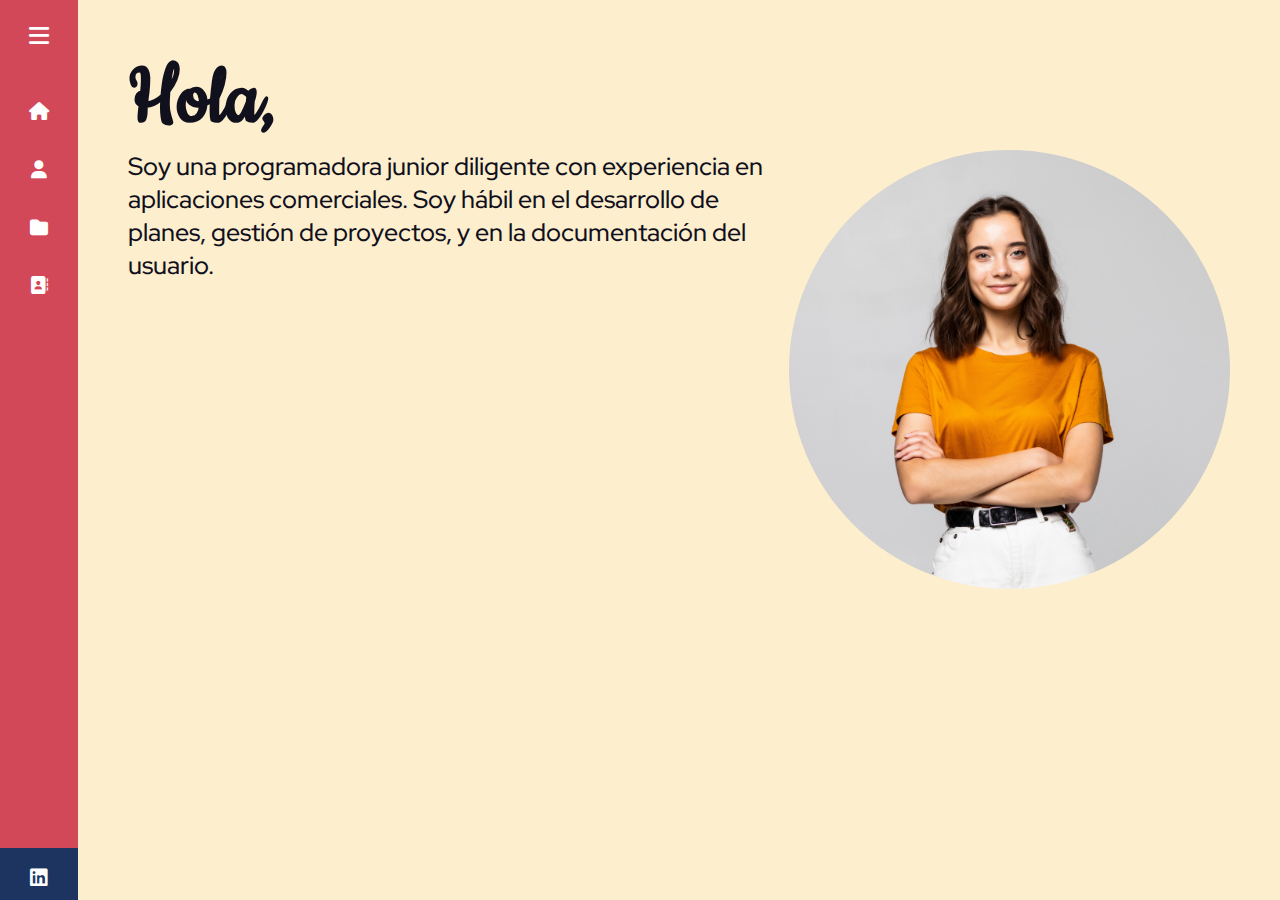
<file: ProyectoFinal/html/index.html>
<!DOCTYPE html>
<html lang = "es">
<head>
    <meta charset = "UTF-8">
    <meta http-equiv="X-UA-Compatible" content = "IE=edge">
    <meta name="viewport" content="width=device-width, initial-scale=1.0">
    <link rel = "stylesheet" href = "../css/style.css">
    <!--Iconos - Font Awesome-->
    <link href="../css/fontawesome.css" rel="stylesheet">   
    <link href="../css/solid.css" rel="stylesheet">
    <link href="../css/brands.css" rel="stylesheet">
    <!--fuentes-->
    <link rel="preconnect" href="https://fonts.googleapis.com">
    <link rel="preconnect" href="https://fonts.gstatic.com" crossorigin>
    <link href="https://fonts.googleapis.com/css2?family=Cookie&family=Red+Hat+Display&display=swap" rel="stylesheet">
    <title>Proyecto Final - Argentina Programa</title>
</head>
<body>
    <header class = "sidebar">
        <div class = "logo-details">
            <div class = "logo_name">Menú</div>
            <i class="fa-sharp fa-solid fa-bars" id = "btn"></i>
        </div>
        <nav>
            <ul>
                <li>
                    <a href = "index.html" title = "Home">
                        <i class="fa-sharp fa-solid fa-house"></i>
                        <span class = "links_name">Home</span>
                    </a>
                    <span class = "tooltip">Home</span>
                </li>
                <li>
                    <a href = "perfil.html" title = "Perfil">
                        <i class="fa-sharp fa-solid fa-user"></i>
                        <span class = "links_name">Perfil</span>
                    </a>
                    <span class = "tooltip">Perfil</span>
                </li>
                <li>
                    <a href = "proyectos.html" title = "Proyecto">
                        <i class="fa-sharp fa-solid fa-folder"></i>
                        <span class = "links_name">Proyectos</span>
                    </a>
                    <span class = "tooltip">Proyectos</span>
                </li>
                <li>
                    <a href = "contacto.html" title = "Contacto">
                        <i class="fa-sharp fa-solid fa-address-book"></i>
                        <span class = "links_name">Contacto</span>
                    </a>
                    <span class = "tooltip">Contacto</span>
                </li>
            </ul>
        </nav>

        <div class = "profile">
            <div class = "profile_details">
                <div class = "name_job">
                    <div class = "name">Isabella Muroni</div>
                    <div class = "job">Programadora</div>
                </div>
            </div>
            <a href = "https://www.linkedin.com/in/isabellanievamuroni/" title = "Linkedin">
                <i class="fa-brands fa-linkedin" id="linkedin"></i>
            </a>
        </div>
    </header>

    <main class = "content">
        <section class = "text">
            <h1 class = "saludo" id = "animate-text">Hola, soy Lisa Hudson</h1>

            <div class="container">
                <img class = "img_profile" src = "../img/retrato.jpg" alt = "foto de perfil">
                <div class = "overlay">
                  <div class = "nombre">Lisa Hudson</div>
                </div>
              </div>
            
            <p>
                Soy una programadora junior diligente con experiencia en aplicaciones
                comerciales. Soy hábil en el desarrollo de planes, gestión de proyectos,
                y en la documentación del usuario.
            </p>
        </section>
        
    </main>
    <script src="../js/script.js"></script>
    <script src="../js/titulos.js"></script>
</body>
</html>
</file>
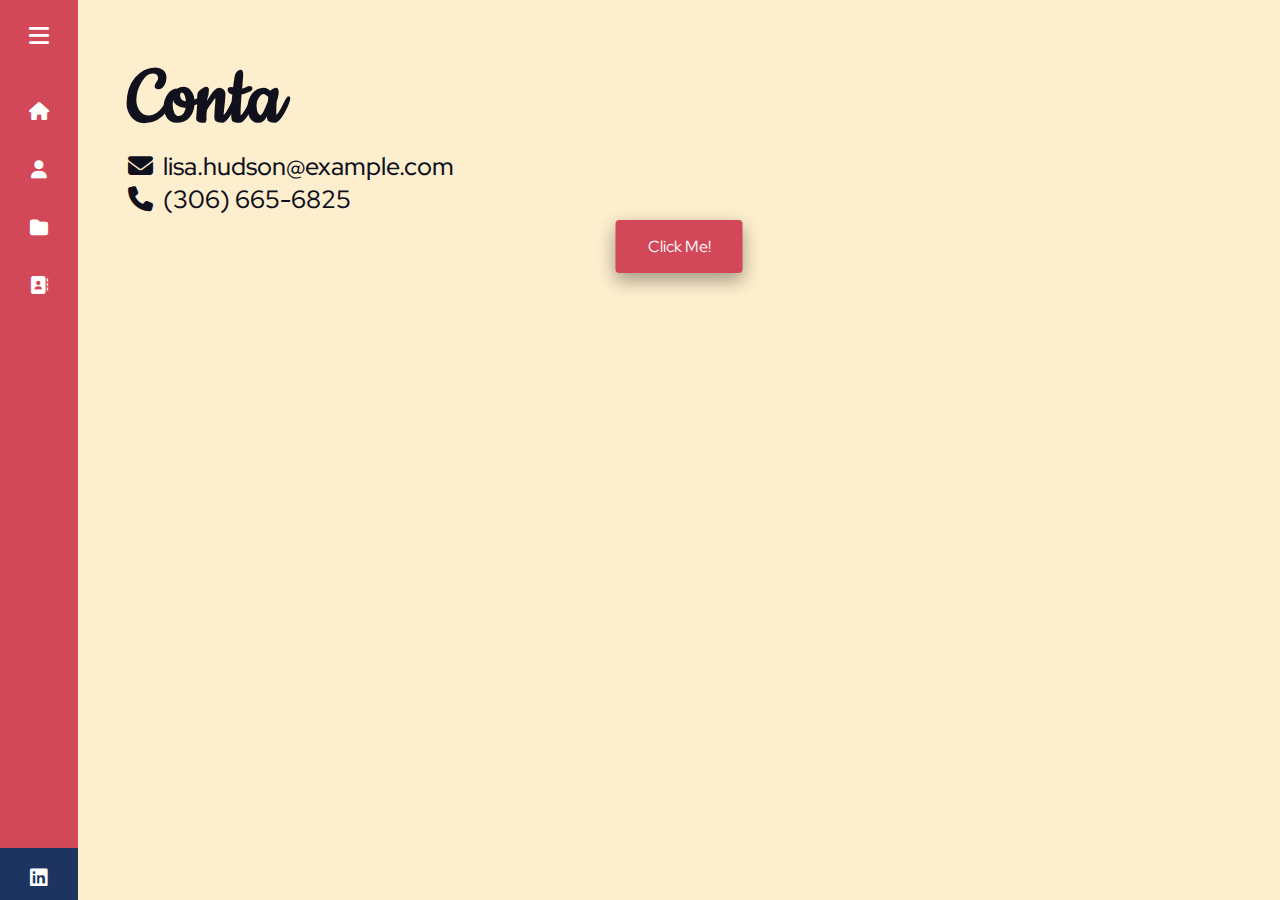
<file: ProyectoFinal/html/contacto.html>
<!DOCTYPE html>
<html lang = "es">
<head>
    <meta charset = "UTF-8">
    <meta http-equiv="X-UA-Compatible" content = "IE=edge">
    <meta name="viewport" content="width=device-width, initial-scale=1.0">
    <link rel = "stylesheet" href = "../css/style.css">
    <!--Iconos - Font Awesome-->
    <link href="../css/fontawesome.css" rel="stylesheet">   
    <link href="../css/solid.css" rel="stylesheet">
    <link href="../css/brands.css" rel="stylesheet">
    <!--fuentes-->
    <link rel="preconnect" href="https://fonts.googleapis.com">
    <link rel="preconnect" href="https://fonts.gstatic.com" crossorigin>
    <link href="https://fonts.googleapis.com/css2?family=Cookie&family=Red+Hat+Display&display=swap" rel="stylesheet">
    <title>Contacto</title>
</head>
<body>
    <header class = "sidebar">
        <div class = "logo-details">
            <div class = "logo_name">Menú</div>
            <i class="fa-sharp fa-solid fa-bars" id = "btn"></i>
        </div>
        <nav>
            <ul>
                <li>
                    <a href = "index.html" title = "Home">
                        <i class="fa-sharp fa-solid fa-house"></i>
                        <span class = "links_name">Home</span>
                    </a>
                    <span class = "tooltip">Home</span>
                </li>
                <li>
                    <a href = "perfil.html" title = "Perfil">
                        <i class="fa-sharp fa-solid fa-user"></i>
                        <span class = "links_name">Perfil</span>
                    </a>
                    <span class = "tooltip">Perfil</span>
                </li>
                <li>
                    <a href = "proyectos.html" title = "Proyectos">
                        <i class="fa-sharp fa-solid fa-folder"></i>
                        <span class = "links_name">Proyectos</span>
                    </a>
                    <span class = "tooltip">Proyectos</span>
                </li>
                <li>
                    <a href = "contacto.html" title = "Contacto">
                        <i class="fa-sharp fa-solid fa-address-book"></i>
                        <span class = "links_name">Contacto</span>
                    </a>
                    <span class = "tooltip">Contacto</span>
                </li>
            </ul>
        </nav>

        <div class = "profile">
            <div class = "profile_details">
                <div class = "name_job">
                    <div class = "name">Isabella Muroni</div>
                    <div class = "job">Programadora</div>
                </div>
            </div>
            <a href = "https://www.linkedin.com/in/isabellanievamuroni/" title = "Linkedin">
                <i class="fa-brands fa-linkedin" id="linkedin"></i>
            </a>
        </div>
    </header>

    <main class = "content">
        <section class = "text">
            <h2 id = "animate-text">Contacto</h2>

            <p>
                <ul class = "listado">
                    <li><i class="fa-solid fa-envelope"></i>lisa.hudson@example.com</li>
                    <li><i class="fa-solid fa-phone"></i>(306) 665-6825</li>
                    
                </ul>
            </p>

            <div class = "btn-click">
                <button class = "btn-saludo" onclick = "saludoFinal()">
                    Click Me!
                </button>
                <p id = "saludoFinal"></p>
            </div>

        </section>
        
    </main>
    <script src="../js/script.js"></script>
    <script src = "../js/titulos.js"></script>
    <script src = "../js/saludo.js"></script>
</body>
</html>
</file>
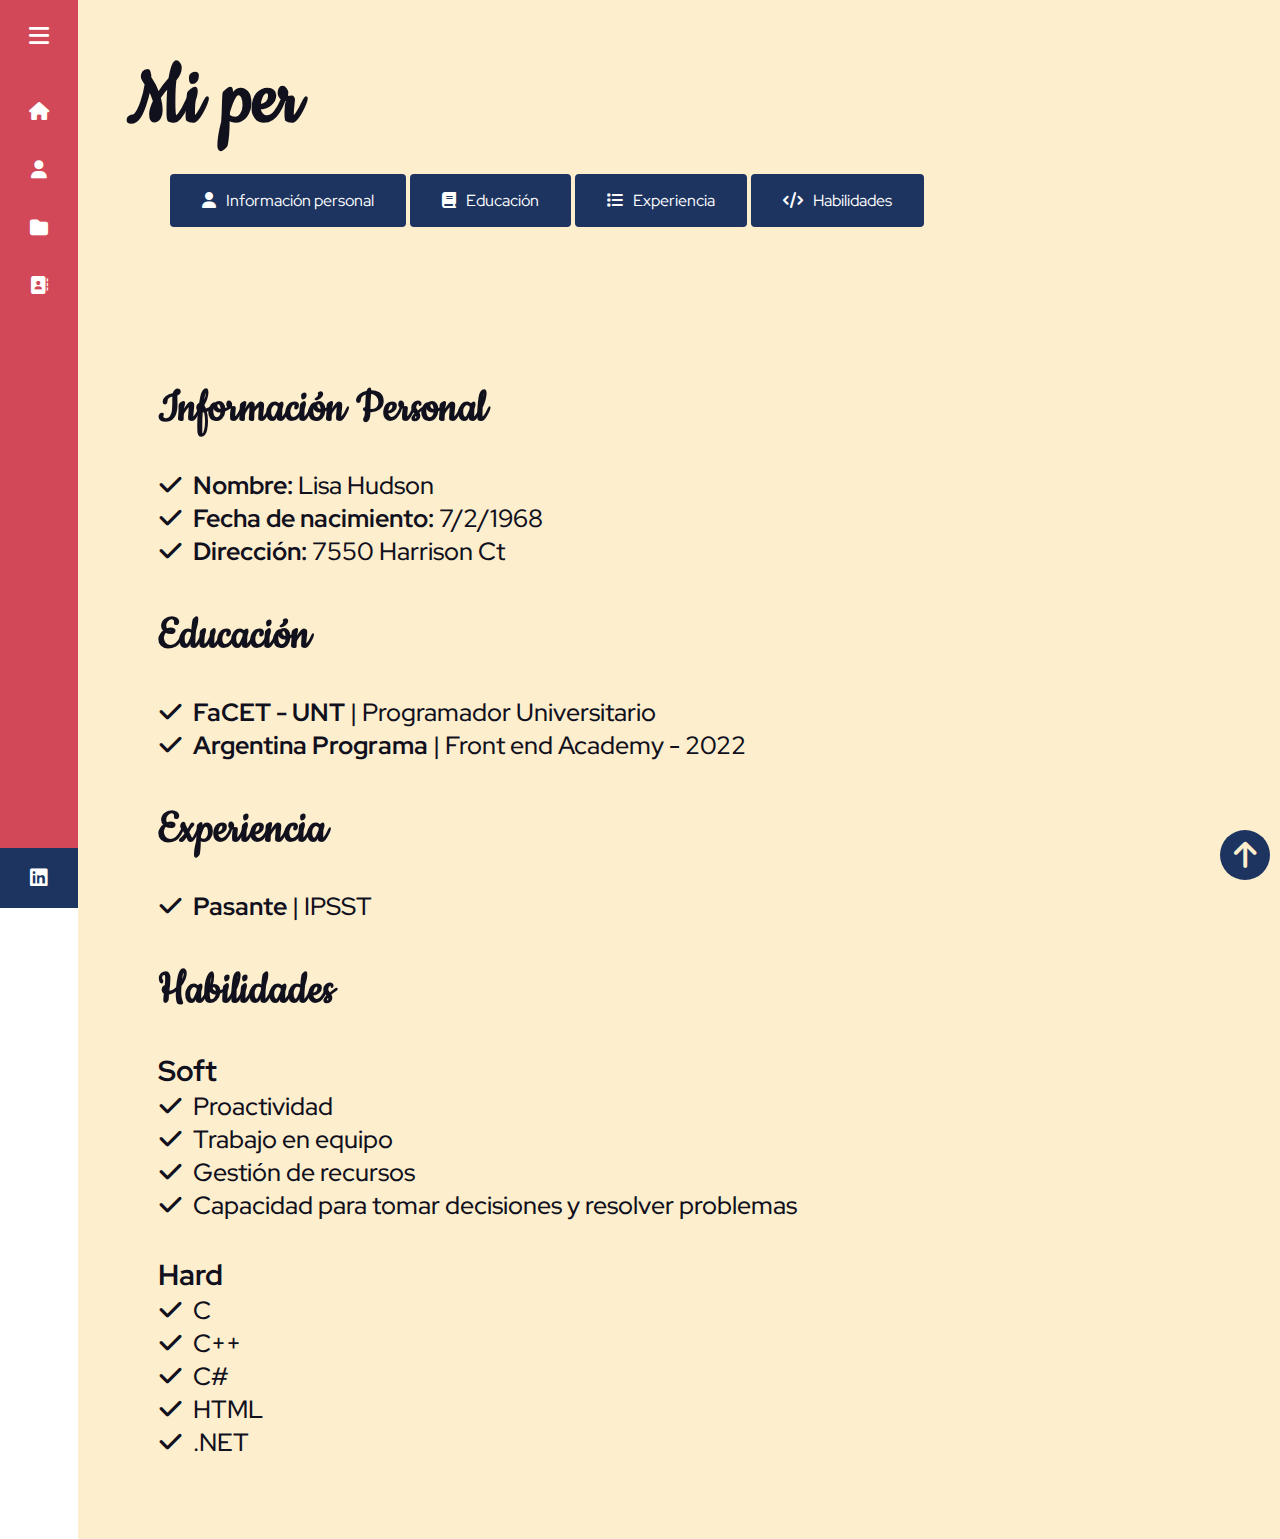
<file: ProyectoFinal/html/perfil.html>
<!DOCTYPE html>
<html lang = "es">
<head>
    <meta charset = "UTF-8">
    <meta http-equiv="X-UA-Compatible" content = "IE=edge">
    <meta name="viewport" content="width=device-width, initial-scale=1.0">
    <meta name = "author" content = "Isabella Muroni">
    <link rel = "stylesheet" href = "../css/style.css">
    <!--Iconos - Font Awesome-->
    <link href="../css/fontawesome.css" rel="stylesheet">   
    <link href="../css/solid.css" rel="stylesheet">
    <link href="../css/brands.css" rel="stylesheet">
    <!--fuentes-->
    <link rel="preconnect" href="https://fonts.googleapis.com">
    <link rel="preconnect" href="https://fonts.gstatic.com" crossorigin>
    <link href="https://fonts.googleapis.com/css2?family=Cookie&family=Red+Hat+Display&display=swap" rel="stylesheet">
    <title>Perfil</title>
</head>
<body>
    <header class = "sidebar">
        <div class = "logo-details">
            <div class = "logo_name">Menú</div>
            <i class="fa-sharp fa-solid fa-bars" id = "btn"></i>
        </div>
        <nav>
            <ul>
                <li>
                    <a href = "index.html" title = "Home">
                        <i class="fa-sharp fa-solid fa-house"></i>
                        <span class = "links_name">Home</span>
                    </a>
                    <span class = "tooltip">Home</span>
                </li>
                <li>
                    <a href = "perfil.html" title = "Perfil">
                        <i class="fa-sharp fa-solid fa-user"></i>
                        <span class = "links_name">Perfil</span>
                    </a>
                    <span class = "tooltip">Perfil</span>
                </li>
                <li>
                    <a href = "proyectos.html" title = "Proyecto">
                        <i class="fa-sharp fa-solid fa-folder"></i>
                        <span class = "links_name">Proyectos</span>
                    </a>
                    <span class = "tooltip">Proyectos</span>
                </li>
                <li>
                    <a href = "contacto.html" title = "Contacto">
                        <i class="fa-sharp fa-solid fa-address-book"></i>
                        <span class = "links_name">Contacto</span>
                    </a>
                    <span class = "tooltip">Contacto</span>
                </li>
            </ul>
        </nav>

        <div class = "profile">
            <div class = "profile_details">
                <div class = "name_job">
                    <div class = "name">Isabella Muroni</div>
                    <div class = "job">Programadora</div>
                </div>
            </div>
            <a href = "https://www.linkedin.com/in/isabellanievamuroni/" title = "Linkedin">
                <i class="fa-brands fa-linkedin" id="linkedin"></i>
            </a>
        </div>
    </header>

    <main class = "content">
        <section class = "text">
            <h2 id = "animate-text">Mi perfil</h2>

            <div class = "btn_group">
                <button class = "boton">
                    <a href="#Información" title = "Información personal">
                        <i class="fa-regular fa-user"></i>Información personal
                    </a>
                </button>
                <button class = "boton">
                    <a href="#Educación" title = "Educación">
                        <i class="fa-solid fa-book"></i>Educación
                    </a>
                </button>
                <button class = "boton">
                    <a href="#Experiencia" title = "Experiencia">
                        <i class="fa-solid fa-list"></i>Experiencia
                    </a>
                </button>
                <button class = "boton">
                    <a href="#Habilidades" title = "Habilidades">
                        <i class="fa-solid fa-code"></i>Habilidades
                    </a>
                </button>
            </div>
            
        </section>

        <section class = "text" >

            <article id = "Información">

                <h2 class = "subtitulo">Información Personal</h2>
                <br>
                <p>
                    <ul class = "listado">
                        <li><i class="fa-solid fa-check"></i><b>Nombre:</b> Lisa Hudson</li>
                        <li><i class="fa-solid fa-check"></i><b>Fecha de nacimiento:</b> 7/2/1968</li>
                        <li><i class="fa-solid fa-check"></i><b>Dirección:</b> 7550 Harrison Ct</li>
                    </ul>
                </p>
            </article>

            <article id = "Educación">
                <h2 class = "subtitulo">Educación</h2>
                <br>
                <ul class = "listado">
                    <li><i class="fa-solid fa-check"></i><b>FaCET - UNT</b> | Programador Universitario</li>
                    <li><i class="fa-solid fa-check"></i><b>Argentina Programa</b> | Front end Academy - 2022</li>
                </ul>
              
                </p>
            </article>

            <article id = "Experiencia">
                <h2 class = "subtitulo">Experiencia</h2>
                <br>
                
                <ul class = "listado">
                    <li><i class="fa-solid fa-check"></i><b>Pasante</b> | IPSST</li>
                </ul>
              
            </article>

            <article id = "Habilidades">
                <h2 class = "subtitulo">Habilidades</h2>
                <br>
                <h3>Soft</h3>
                <ul class = "listado">
                    <li><i class="fa-solid fa-check"></i>Proactividad</li>
                    <li><i class="fa-solid fa-check"></i>Trabajo en equipo</li>
                    <li><i class="fa-solid fa-check"></i>Gestión de recursos</li>
                    <li><i class="fa-solid fa-check"></i>Capacidad para tomar decisiones y resolver problemas</li>
                </ul>

                <br>
                <h3>Hard</h3>
                <ul class = "listado">
                    <li><i class="fa-solid fa-check"></i>C</li>
                    <li><i class="fa-solid fa-check"></i>C++</li>
                    <li><i class="fa-solid fa-check"></i>C#</li>
                    <li><i class="fa-solid fa-check"></i>HTML</li>
                    <li><i class="fa-solid fa-check"></i>.NET</li>
                </ul>
            </article>       
            <!-- Boton hacia arriba -->
            <div id = "ir-arriba">
                <i class="fa-solid fa-arrow-up"></i>
            </div>     
        </section>
    </main>
    
    <script src="../js/script.js"></script>
    <script src="../js/irArriba.js"></script>
    <script src = "../js/titulos.js"></script>
</body>
</html>
</file>
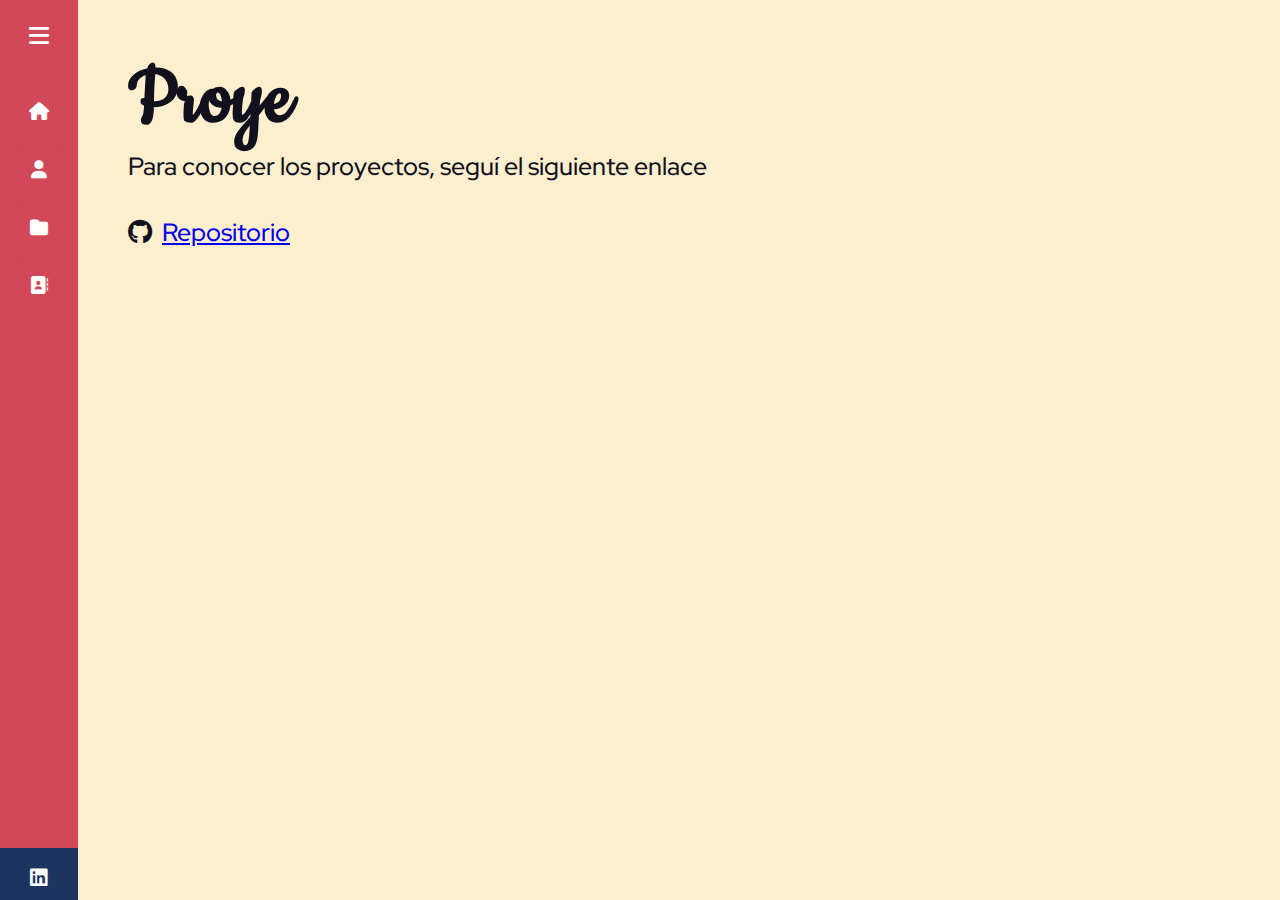
<file: ProyectoFinal/html/proyectos.html>
<!DOCTYPE html>
<html lang = "es">
<head>
    <meta charset = "UTF-8">
    <meta http-equiv="X-UA-Compatible" content = "IE=edge">
    <meta name="viewport" content="width=device-width, initial-scale=1.0">
    <link rel = "stylesheet" href = "../css/style.css">
    <!--Iconos - Font Awesome-->
    <link href="../css/fontawesome.css" rel="stylesheet">   
    <link href="../css/solid.css" rel="stylesheet">
    <link href="../css/brands.css" rel="stylesheet">
    <!--fuentes-->
    <link rel="preconnect" href="https://fonts.googleapis.com">
    <link rel="preconnect" href="https://fonts.gstatic.com" crossorigin>
    <link href="https://fonts.googleapis.com/css2?family=Cookie&family=Red+Hat+Display&display=swap" rel="stylesheet">
    <title>Proyectos</title>
</head>
<body>
    <header class = "sidebar">
        <div class = "logo-details">
            <div class = "logo_name">Menú</div>
            <i class="fa-sharp fa-solid fa-bars" id = "btn"></i>
        </div>
        <nav>
            <ul>
                <li>
                    <a href = "index.html" title = "Home">
                        <i class="fa-sharp fa-solid fa-house"></i>
                        <span class = "links_name">Home</span>
                    </a>
                    <span class = "tooltip">Home</span>
                </li>
                <li>
                    <a href = "perfil.html" title = "Perfil">
                        <i class="fa-sharp fa-solid fa-user"></i>
                        <span class = "links_name">Perfil</span>
                    </a>
                    <span class = "tooltip">Perfil</span>
                </li>
                <li>
                    <a href = "proyectos.html" title = "Proyecto">
                        <i class="fa-sharp fa-solid fa-folder"></i>
                        <span class = "links_name">Proyectos</span>
                    </a>
                    <span class = "tooltip">Proyectos</span>
                </li>
                <li>
                    <a href = "contacto.html" title = "Contacto">
                        <i class="fa-sharp fa-solid fa-address-book"></i>
                        <span class = "links_name">Contacto</span>
                    </a>
                    <span class = "tooltip">Contacto</span>
                </li>
            </ul>
        </nav>

        <div class = "profile">
            <div class = "profile_details">
                <div class = "name_job">
                    <div class = "name">Isabella Muroni</div>
                    <div class = "job">Programadora</div>
                </div>
            </div>
            <a href = "https://www.linkedin.com/in/isabellanievamuroni/" title = "Linkedin">
                <i class="fa-brands fa-linkedin" id="linkedin"></i>
            </a>
        </div>
    </header>

    <main class = "content">
        <section class = "text">
            <h2 class = "saludo" id = "animate-text">Proyectos</h2>

            <p>
                Para conocer los proyectos, seguí el siguiente enlace
            </p>
            <br>
            <ul class = "listado">
                <li>
                    <i class="fa-brands fa-github"></i><a href = "https://github.com/IsabellaMuroni" title = "Repositorio">Repositorio</a>
                </li>
            </ul>

        </section>
        
    </main>
    <script src="../js/script.js"></script>
    <script src = "../js/titulos.js"></script>
</body>
</html>
</file>
<file: ProyectoFinal/css/style.css>
*{
    margin: 0;
    padding: 0;
    box-sizing: border-box;
    font-family: 'Red Hat Display', sans-serif;
}

.sidebar{
    position: fixed;
    top: 0;
    left: 0;
    height: 100%;
    width: 78px;
    background-color: #d24858;
    padding: 6px 14px;
    z-index: 99;
    font-family: 'Red Hat Display', sans-serif;
    transition: all 0.5s ease;
}

.sidebar.open{
    width: 250px;
}
.sidebar .logo-details{
    height: 60px;
    display: flex;
    align-items: center;
    position: relative;
}

.sidebar .logo-details .icon{
    opacity: 0;
    transition: all 0.5s ease;
}

.sidebar .logo-details .logo_name{
    color: #fff;
    font-size: 20px;
    font-weight: 600;
    opacity: 0;
    transition: all 0.5s ease;
}

.sidebar.open .logo-details .icon,
.sidebar.open .logo-details .logo_name{
  opacity: 1;
}

.sidebar .logo-details #btn{
    position: absolute;
    top: 50%;
    right: 0;
    transform: translateY(-50%);
    font-size: 22px;
    transition: all 0.4s ease;
    font-size: 23px;
    text-align: center;
    cursor: pointer;
    transition: all 0.5s ease;
}

.sidebar.open .logo-details #btn{
    text-align: right;
}
.sidebar i{
    color: #fff;
    height: 60px;
    min-width: 50px;
    font-size: 20px;
    text-align: center;
    line-height: 60px;
}

.sidebar nav ul{
    margin-top: 20px;
    height: 100%;
}

.sidebar nav li{
    position: relative;
    margin: 8px 0;
    list-style: none;
}
.sidebar nav li .tooltip{
    position: absolute;
    top: -20px;
    left: calc(100% + 15px);
    z-index: 3;
    background-color: #d24858;
    color: #ffffff;
    box-shadow: 0 5px 10px rgba(0, 0, 0, 0.3);
    padding: 6px 12px;
    border-radius: 4px;
    font-size: 15px;
    font-weight: 400;
    opacity: 0;
    white-space: nowrap;
    pointer-events: none;
    transition: 0s;
}

.sidebar li:hover .tooltip{
    opacity: 1;
    pointer-events: auto;
    transition: all 0.4s ease;
    top: 50%;
    transform: translateY(-50%);
  }
.sidebar.open li .tooltip{
    display: none;
}

 .sidebar li a{
    display: flex;
    height: 100%;
    width: 100%;
    border-radius: 12px;
    align-items: center;
    text-decoration: none;
    transition: all 0.4s ease;
    background: #d24858;
  }
  .sidebar li a:hover{
    background: #fdeecd;
    color: #d24858;
  }
  .sidebar li a .links_name{
    color: #ffffff;
    font-size: 15px;
    font-weight: 400;
    white-space: nowrap;
    opacity: 0;
    pointer-events: none;
    transition: 0.4s;
  }
  .sidebar.open li a .links_name{
    opacity: 1;
    pointer-events: auto;
  }
  .sidebar li a:hover .links_name,
  .sidebar li a:hover i{
    transition: all 0.5s ease;
    color: #d24858;
  }
  .sidebar li i{
    height: 50px;
    line-height: 50px;
    font-size: 18px;
    border-radius: 12px;
  }
  .sidebar .profile{
    position: fixed;
    height: 60px;
    width: 78px;
    left: 0;
    bottom: -8px;
    padding: 10px 14px;
    background: #1D3461;
    transition: all 0.5s ease;
    overflow: hidden;
  }
  .sidebar.open .profile{
    width: 250px;
  }
  .sidebar .profile-details{
    display: flex;
    align-items: center;
    flex-wrap: nowrap;
  }
.sidebar .profile .name,
.sidebar .profile .job{
    font-size: 15px;
    font-weight: 400;
    color: #fff;
    white-space: nowrap;
}
.sidebar .profile .job{
    font-size: 12px;
}
.sidebar .profile #linkedin{
    position: absolute;
    top: 50%;
    right: 0;
    transform: translateY(-50%);
    background: #1D3461;
    width: 100%;
    height: 60px;
    line-height: 60px;
    border-radius: 0px;
    transition: all 0.5s ease;
  }
  .sidebar.open .profile #linkedin{
    width: 50px;
    background: none;
  }
.content{
    position: relative;
    background-color: #fdeecd;
    min-height: 100vh;
    top: 0;
    left: 78px;
    width: calc(100% - 78px);
    transition: all 0.5s ease;
    z-index: 2;
}
.sidebar.open ~ .content{
    left: 250px;
    width: calc(100% - 250px);
}
.content .text{
    display: inline-block;
    color: #11101d;
    font-size: 25px;
    font-weight: 500;
    margin: 40px;
    padding: 10px;
}

.saludo ,h2{
    font-family: 'Cookie', cursive;
    font-size: 90px;
}

.img_profile {
  border-radius: 50%;
  width: 100%;
  display: block;
  height: auto;
  margin-left: auto;
}
.container {
  position: relative;
  width: 40%;
  float: right;
}

.overlay {
  position: absolute;
  bottom: 0;
  left: 100%;
  right: 0;
  background-color: #d24858;
  overflow: hidden;
  width: 0;
  height: 100%;
  transition: .5s ease;
  border-radius: 50%;
}

.container:hover .overlay {
  width: 100%;
  left: 0;
}

.nombre {
  white-space: nowrap; 
  color: #fdeecd;
  font-size: 20px;
  position: absolute;
  overflow: hidden;
  top: 50%;
  left: 50%;
  transform: translate(-50%, -50%);
  -ms-transform: translate(-50%, -50%);
}

.btn_group {
  margin: 20px;
  align-items: center;
  width: 100%;
  display: flex;
  justify-content: center;
  align-items: center;
}

.boton {
  background-color: #1D3461;
  color: #ffffff;
  border: none;
  border-radius: 4px;
  padding: 16px 32px;
  margin: 4px 2px;
  font-size: 16px;
  display: block;
}

.boton:hover {
  background-color: #ffffff;
  color: #1D3461;
}
.boton a {
  color: #ffffff;
  text-decoration: none;
}
.boton a:hover {
  background-color: #ffffff;
  color: #1D3461;
}
.boton i {
  margin-right: 10px;
}

article {
  display: block;
  margin: 20px;
  padding: 10px;
}
.subtitulo {
  font-family: 'Cookie', cursive;
    font-size: 50px;
}
#ir-arriba{
  width: 50px;
  height: 50px;
  background-color: #1D3461;
  color: #fdeecd;
  display: flex;
  align-items: center;
  justify-content: center;
  font-size: 30px;
  position: fixed;
  bottom: 20px;
  border-radius: 50%;
  right:10px;
  z-index: 2;
}

.listado li{
  list-style: none;
}
.listado i{
  margin-right: 10px;
}

.btn-click {
  position: absolute;
  left: 50%;
  transform: translateX(-50%);
}

.btn-saludo {
  background-color: #d24858;
  color: #ffffff;
  border: none;
  border-radius: 4px;
  padding: 16px 32px;
  margin: 4px 2px;
  font-size: 16px;
  box-shadow: 0 8px 16px 0 rgba(0,0,0,0.2), 0 6px 20px 0 rgba(0,0,0,0.19);
}

.btn-saludo:hover {
  background-color: #ffffff;
  color: #d24858;
  border: 2px solid #d24858;
}

#saludoFinal {
  font-family: 'Cookie', cursive;
  font-size: 70px;
  color: #1D3461;
  text-align: right;
}


@media (max-width: 420px) {
  .sidebar li .tooltip{
   display: none;
  }
  .content{
    position: relative;
    background-color: #fdeecd;
    min-height: 100vh;
    top: 0;
    left: 78px;
    width: 90%;
    transition: all 0.5s ease;
    z-index: 2;
 }

  .content .text{
    display: inline-block;
    color: #11101d;
    font-size: 16px;
    font-weight: 400;
    margin: 20px;
    padding: 10px;
  }

  .btn_group {
    margin: 20px;
    align-items: center;
    width:100%;
    display: block;
    justify-content: center;
    align-items: center;
  }

  .boton {
    background-color: #1D3461;
    color: #ffffff;
    border: none;
    border-radius: 4px;
    padding: 16px 32px;
    margin: 4px 2px;
    font-size: 16px;
    display: block;
  }

  #ir-arriba{
    width: 50px;
    height: 50px;
    background-color: #1D3461;
    color: #fdeecd;
    display: flex;
    align-items: center;
    justify-content: center;
    font-size: 30px;
    position: fixed;
    bottom: 20px;
    border-radius: 50%;
    right:40px;
    z-index: 2;
  }

  .btn-click {
    display: block;
    justify-content: center;
  }

  #saludoFinal {
    font-family: 'Cookie', cursive;
    font-size: 30px;
    color: #1D3461;
    text-align: right;
  }
  
}
</file>
<file: ProyectoFinal/css/solid.css>
/*!
 * Font Awesome Free 6.3.0 by @fontawesome - https://fontawesome.com
 * License - https://fontawesome.com/license/free (Icons: CC BY 4.0, Fonts: SIL OFL 1.1, Code: MIT License)
 * Copyright 2023 Fonticons, Inc.
 */
:root, :host {
  --fa-style-family-classic: 'Font Awesome 6 Free';
  --fa-font-solid: normal 900 1em/1 'Font Awesome 6 Free'; }

@font-face {
  font-family: 'Font Awesome 6 Free';
  font-style: normal;
  font-weight: 900;
  font-display: block;
  src: url("../webfonts/fa-solid-900.woff2") format("woff2"), url("../webfonts/fa-solid-900.ttf") format("truetype"); }

.fas,
.fa-solid {
  font-weight: 900; }
</file>
<file: ProyectoFinal/css/brands.css>
/*!
 * Font Awesome Free 6.3.0 by @fontawesome - https://fontawesome.com
 * License - https://fontawesome.com/license/free (Icons: CC BY 4.0, Fonts: SIL OFL 1.1, Code: MIT License)
 * Copyright 2023 Fonticons, Inc.
 */
:root, :host {
  --fa-style-family-brands: 'Font Awesome 6 Brands';
  --fa-font-brands: normal 400 1em/1 'Font Awesome 6 Brands'; }

@font-face {
  font-family: 'Font Awesome 6 Brands';
  font-style: normal;
  font-weight: 400;
  font-display: block;
  src: url("../webfonts/fa-brands-400.woff2") format("woff2"), url("../webfonts/fa-brands-400.ttf") format("truetype"); }

.fab,
.fa-brands {
  font-weight: 400; }

.fa-monero:before {
  content: "\f3d0"; }

.fa-hooli:before {
  content: "\f427"; }

.fa-yelp:before {
  content: "\f1e9"; }

.fa-cc-visa:before {
  content: "\f1f0"; }

.fa-lastfm:before {
  content: "\f202"; }

.fa-shopware:before {
  content: "\f5b5"; }

.fa-creative-commons-nc:before {
  content: "\f4e8"; }

.fa-aws:before {
  content: "\f375"; }

.fa-redhat:before {
  content: "\f7bc"; }

.fa-yoast:before {
  content: "\f2b1"; }

.fa-cloudflare:before {
  content: "\e07d"; }

.fa-ups:before {
  content: "\f7e0"; }

.fa-wpexplorer:before {
  content: "\f2de"; }

.fa-dyalog:before {
  content: "\f399"; }

.fa-bity:before {
  content: "\f37a"; }

.fa-stackpath:before {
  content: "\f842"; }

.fa-buysellads:before {
  content: "\f20d"; }

.fa-first-order:before {
  content: "\f2b0"; }

.fa-modx:before {
  content: "\f285"; }

.fa-guilded:before {
  content: "\e07e"; }

.fa-vnv:before {
  content: "\f40b"; }

.fa-square-js:before {
  content: "\f3b9"; }

.fa-js-square:before {
  content: "\f3b9"; }

.fa-microsoft:before {
  content: "\f3ca"; }

.fa-qq:before {
  content: "\f1d6"; }

.fa-orcid:before {
  content: "\f8d2"; }

.fa-java:before {
  content: "\f4e4"; }

.fa-invision:before {
  content: "\f7b0"; }

.fa-creative-commons-pd-alt:before {
  content: "\f4ed"; }

.fa-centercode:before {
  content: "\f380"; }

.fa-glide-g:before {
  content: "\f2a6"; }

.fa-drupal:before {
  content: "\f1a9"; }

.fa-hire-a-helper:before {
  content: "\f3b0"; }

.fa-creative-commons-by:before {
  content: "\f4e7"; }

.fa-unity:before {
  content: "\e049"; }

.fa-whmcs:before {
  content: "\f40d"; }

.fa-rocketchat:before {
  content: "\f3e8"; }

.fa-vk:before {
  content: "\f189"; }

.fa-untappd:before {
  content: "\f405"; }

.fa-mailchimp:before {
  content: "\f59e"; }

.fa-css3-alt:before {
  content: "\f38b"; }

.fa-square-reddit:before {
  content: "\f1a2"; }

.fa-reddit-square:before {
  content: "\f1a2"; }

.fa-vimeo-v:before {
  content: "\f27d"; }

.fa-contao:before {
  content: "\f26d"; }

.fa-square-font-awesome:before {
  content: "\e5ad"; }

.fa-deskpro:before {
  content: "\f38f"; }

.fa-sistrix:before {
  content: "\f3ee"; }

.fa-square-instagram:before {
  content: "\e055"; }

.fa-instagram-square:before {
  content: "\e055"; }

.fa-battle-net:before {
  content: "\f835"; }

.fa-the-red-yeti:before {
  content: "\f69d"; }

.fa-square-hacker-news:before {
  content: "\f3af"; }

.fa-hacker-news-square:before {
  content: "\f3af"; }

.fa-edge:before {
  content: "\f282"; }

.fa-napster:before {
  content: "\f3d2"; }

.fa-square-snapchat:before {
  content: "\f2ad"; }

.fa-snapchat-square:before {
  content: "\f2ad"; }

.fa-google-plus-g:before {
  content: "\f0d5"; }

.fa-artstation:before {
  content: "\f77a"; }

.fa-markdown:before {
  content: "\f60f"; }

.fa-sourcetree:before {
  content: "\f7d3"; }

.fa-google-plus:before {
  content: "\f2b3"; }

.fa-diaspora:before {
  content: "\f791"; }

.fa-foursquare:before {
  content: "\f180"; }

.fa-stack-overflow:before {
  content: "\f16c"; }

.fa-github-alt:before {
  content: "\f113"; }

.fa-phoenix-squadron:before {
  content: "\f511"; }

.fa-pagelines:before {
  content: "\f18c"; }

.fa-algolia:before {
  content: "\f36c"; }

.fa-red-river:before {
  content: "\f3e3"; }

.fa-creative-commons-sa:before {
  content: "\f4ef"; }

.fa-safari:before {
  content: "\f267"; }

.fa-google:before {
  content: "\f1a0"; }

.fa-square-font-awesome-stroke:before {
  content: "\f35c"; }

.fa-font-awesome-alt:before {
  content: "\f35c"; }

.fa-atlassian:before {
  content: "\f77b"; }

.fa-linkedin-in:before {
  content: "\f0e1"; }

.fa-digital-ocean:before {
  content: "\f391"; }

.fa-nimblr:before {
  content: "\f5a8"; }

.fa-chromecast:before {
  content: "\f838"; }

.fa-evernote:before {
  content: "\f839"; }

.fa-hacker-news:before {
  content: "\f1d4"; }

.fa-creative-commons-sampling:before {
  content: "\f4f0"; }

.fa-adversal:before {
  content: "\f36a"; }

.fa-creative-commons:before {
  content: "\f25e"; }

.fa-watchman-monitoring:before {
  content: "\e087"; }

.fa-fonticons:before {
  content: "\f280"; }

.fa-weixin:before {
  content: "\f1d7"; }

.fa-shirtsinbulk:before {
  content: "\f214"; }

.fa-codepen:before {
  content: "\f1cb"; }

.fa-git-alt:before {
  content: "\f841"; }

.fa-lyft:before {
  content: "\f3c3"; }

.fa-rev:before {
  content: "\f5b2"; }

.fa-windows:before {
  content: "\f17a"; }

.fa-wizards-of-the-coast:before {
  content: "\f730"; }

.fa-square-viadeo:before {
  content: "\f2aa"; }

.fa-viadeo-square:before {
  content: "\f2aa"; }

.fa-meetup:before {
  content: "\f2e0"; }

.fa-centos:before {
  content: "\f789"; }

.fa-adn:before {
  content: "\f170"; }

.fa-cloudsmith:before {
  content: "\f384"; }

.fa-pied-piper-alt:before {
  content: "\f1a8"; }

.fa-square-dribbble:before {
  content: "\f397"; }

.fa-dribbble-square:before {
  content: "\f397"; }

.fa-codiepie:before {
  content: "\f284"; }

.fa-node:before {
  content: "\f419"; }

.fa-mix:before {
  content: "\f3cb"; }

.fa-steam:before {
  content: "\f1b6"; }

.fa-cc-apple-pay:before {
  content: "\f416"; }

.fa-scribd:before {
  content: "\f28a"; }

.fa-openid:before {
  content: "\f19b"; }

.fa-instalod:before {
  content: "\e081"; }

.fa-expeditedssl:before {
  content: "\f23e"; }

.fa-sellcast:before {
  content: "\f2da"; }

.fa-square-twitter:before {
  content: "\f081"; }

.fa-twitter-square:before {
  content: "\f081"; }

.fa-r-project:before {
  content: "\f4f7"; }

.fa-delicious:before {
  content: "\f1a5"; }

.fa-freebsd:before {
  content: "\f3a4"; }

.fa-vuejs:before {
  content: "\f41f"; }

.fa-accusoft:before {
  content: "\f369"; }

.fa-ioxhost:before {
  content: "\f208"; }

.fa-fonticons-fi:before {
  content: "\f3a2"; }

.fa-app-store:before {
  content: "\f36f"; }

.fa-cc-mastercard:before {
  content: "\f1f1"; }

.fa-itunes-note:before {
  content: "\f3b5"; }

.fa-golang:before {
  content: "\e40f"; }

.fa-kickstarter:before {
  content: "\f3bb"; }

.fa-grav:before {
  content: "\f2d6"; }

.fa-weibo:before {
  content: "\f18a"; }

.fa-uncharted:before {
  content: "\e084"; }

.fa-firstdraft:before {
  content: "\f3a1"; }

.fa-square-youtube:before {
  content: "\f431"; }

.fa-youtube-square:before {
  content: "\f431"; }

.fa-wikipedia-w:before {
  content: "\f266"; }

.fa-wpressr:before {
  content: "\f3e4"; }

.fa-rendact:before {
  content: "\f3e4"; }

.fa-angellist:before {
  content: "\f209"; }

.fa-galactic-republic:before {
  content: "\f50c"; }

.fa-nfc-directional:before {
  content: "\e530"; }

.fa-skype:before {
  content: "\f17e"; }

.fa-joget:before {
  content: "\f3b7"; }

.fa-fedora:before {
  content: "\f798"; }

.fa-stripe-s:before {
  content: "\f42a"; }

.fa-meta:before {
  content: "\e49b"; }

.fa-laravel:before {
  content: "\f3bd"; }

.fa-hotjar:before {
  content: "\f3b1"; }

.fa-bluetooth-b:before {
  content: "\f294"; }

.fa-sticker-mule:before {
  content: "\f3f7"; }

.fa-creative-commons-zero:before {
  content: "\f4f3"; }

.fa-hips:before {
  content: "\f452"; }

.fa-behance:before {
  content: "\f1b4"; }

.fa-reddit:before {
  content: "\f1a1"; }

.fa-discord:before {
  content: "\f392"; }

.fa-chrome:before {
  content: "\f268"; }

.fa-app-store-ios:before {
  content: "\f370"; }

.fa-cc-discover:before {
  content: "\f1f2"; }

.fa-wpbeginner:before {
  content: "\f297"; }

.fa-confluence:before {
  content: "\f78d"; }

.fa-mdb:before {
  content: "\f8ca"; }

.fa-dochub:before {
  content: "\f394"; }

.fa-accessible-icon:before {
  content: "\f368"; }

.fa-ebay:before {
  content: "\f4f4"; }

.fa-amazon:before {
  content: "\f270"; }

.fa-unsplash:before {
  content: "\e07c"; }

.fa-yarn:before {
  content: "\f7e3"; }

.fa-square-steam:before {
  content: "\f1b7"; }

.fa-steam-square:before {
  content: "\f1b7"; }

.fa-500px:before {
  content: "\f26e"; }

.fa-square-vimeo:before {
  content: "\f194"; }

.fa-vimeo-square:before {
  content: "\f194"; }

.fa-asymmetrik:before {
  content: "\f372"; }

.fa-font-awesome:before {
  content: "\f2b4"; }

.fa-font-awesome-flag:before {
  content: "\f2b4"; }

.fa-font-awesome-logo-full:before {
  content: "\f2b4"; }

.fa-gratipay:before {
  content: "\f184"; }

.fa-apple:before {
  content: "\f179"; }

.fa-hive:before {
  content: "\e07f"; }

.fa-gitkraken:before {
  content: "\f3a6"; }

.fa-keybase:before {
  content: "\f4f5"; }

.fa-apple-pay:before {
  content: "\f415"; }

.fa-padlet:before {
  content: "\e4a0"; }

.fa-amazon-pay:before {
  content: "\f42c"; }

.fa-square-github:before {
  content: "\f092"; }

.fa-github-square:before {
  content: "\f092"; }

.fa-stumbleupon:before {
  content: "\f1a4"; }

.fa-fedex:before {
  content: "\f797"; }

.fa-phoenix-framework:before {
  content: "\f3dc"; }

.fa-shopify:before {
  content: "\e057"; }

.fa-neos:before {
  content: "\f612"; }

.fa-hackerrank:before {
  content: "\f5f7"; }

.fa-researchgate:before {
  content: "\f4f8"; }

.fa-swift:before {
  content: "\f8e1"; }

.fa-angular:before {
  content: "\f420"; }

.fa-speakap:before {
  content: "\f3f3"; }

.fa-angrycreative:before {
  content: "\f36e"; }

.fa-y-combinator:before {
  content: "\f23b"; }

.fa-empire:before {
  content: "\f1d1"; }

.fa-envira:before {
  content: "\f299"; }

.fa-square-gitlab:before {
  content: "\e5ae"; }

.fa-gitlab-square:before {
  content: "\e5ae"; }

.fa-studiovinari:before {
  content: "\f3f8"; }

.fa-pied-piper:before {
  content: "\f2ae"; }

.fa-wordpress:before {
  content: "\f19a"; }

.fa-product-hunt:before {
  content: "\f288"; }

.fa-firefox:before {
  content: "\f269"; }

.fa-linode:before {
  content: "\f2b8"; }

.fa-goodreads:before {
  content: "\f3a8"; }

.fa-square-odnoklassniki:before {
  content: "\f264"; }

.fa-odnoklassniki-square:before {
  content: "\f264"; }

.fa-jsfiddle:before {
  content: "\f1cc"; }

.fa-sith:before {
  content: "\f512"; }

.fa-themeisle:before {
  content: "\f2b2"; }

.fa-page4:before {
  content: "\f3d7"; }

.fa-hashnode:before {
  content: "\e499"; }

.fa-react:before {
  content: "\f41b"; }

.fa-cc-paypal:before {
  content: "\f1f4"; }

.fa-squarespace:before {
  content: "\f5be"; }

.fa-cc-stripe:before {
  content: "\f1f5"; }

.fa-creative-commons-share:before {
  content: "\f4f2"; }

.fa-bitcoin:before {
  content: "\f379"; }

.fa-keycdn:before {
  content: "\f3ba"; }

.fa-opera:before {
  content: "\f26a"; }

.fa-itch-io:before {
  content: "\f83a"; }

.fa-umbraco:before {
  content: "\f8e8"; }

.fa-galactic-senate:before {
  content: "\f50d"; }

.fa-ubuntu:before {
  content: "\f7df"; }

.fa-draft2digital:before {
  content: "\f396"; }

.fa-stripe:before {
  content: "\f429"; }

.fa-houzz:before {
  content: "\f27c"; }

.fa-gg:before {
  content: "\f260"; }

.fa-dhl:before {
  content: "\f790"; }

.fa-square-pinterest:before {
  content: "\f0d3"; }

.fa-pinterest-square:before {
  content: "\f0d3"; }

.fa-xing:before {
  content: "\f168"; }

.fa-blackberry:before {
  content: "\f37b"; }

.fa-creative-commons-pd:before {
  content: "\f4ec"; }

.fa-playstation:before {
  content: "\f3df"; }

.fa-quinscape:before {
  content: "\f459"; }

.fa-less:before {
  content: "\f41d"; }

.fa-blogger-b:before {
  content: "\f37d"; }

.fa-opencart:before {
  content: "\f23d"; }

.fa-vine:before {
  content: "\f1ca"; }

.fa-paypal:before {
  content: "\f1ed"; }

.fa-gitlab:before {
  content: "\f296"; }

.fa-typo3:before {
  content: "\f42b"; }

.fa-reddit-alien:before {
  content: "\f281"; }

.fa-yahoo:before {
  content: "\f19e"; }

.fa-dailymotion:before {
  content: "\e052"; }

.fa-affiliatetheme:before {
  content: "\f36b"; }

.fa-pied-piper-pp:before {
  content: "\f1a7"; }

.fa-bootstrap:before {
  content: "\f836"; }

.fa-odnoklassniki:before {
  content: "\f263"; }

.fa-nfc-symbol:before {
  content: "\e531"; }

.fa-ethereum:before {
  content: "\f42e"; }

.fa-speaker-deck:before {
  content: "\f83c"; }

.fa-creative-commons-nc-eu:before {
  content: "\f4e9"; }

.fa-patreon:before {
  content: "\f3d9"; }

.fa-avianex:before {
  content: "\f374"; }

.fa-ello:before {
  content: "\f5f1"; }

.fa-gofore:before {
  content: "\f3a7"; }

.fa-bimobject:before {
  content: "\f378"; }

.fa-facebook-f:before {
  content: "\f39e"; }

.fa-square-google-plus:before {
  content: "\f0d4"; }

.fa-google-plus-square:before {
  content: "\f0d4"; }

.fa-mandalorian:before {
  content: "\f50f"; }

.fa-first-order-alt:before {
  content: "\f50a"; }

.fa-osi:before {
  content: "\f41a"; }

.fa-google-wallet:before {
  content: "\f1ee"; }

.fa-d-and-d-beyond:before {
  content: "\f6ca"; }

.fa-periscope:before {
  content: "\f3da"; }

.fa-fulcrum:before {
  content: "\f50b"; }

.fa-cloudscale:before {
  content: "\f383"; }

.fa-forumbee:before {
  content: "\f211"; }

.fa-mizuni:before {
  content: "\f3cc"; }

.fa-schlix:before {
  content: "\f3ea"; }

.fa-square-xing:before {
  content: "\f169"; }

.fa-xing-square:before {
  content: "\f169"; }

.fa-bandcamp:before {
  content: "\f2d5"; }

.fa-wpforms:before {
  content: "\f298"; }

.fa-cloudversify:before {
  content: "\f385"; }

.fa-usps:before {
  content: "\f7e1"; }

.fa-megaport:before {
  content: "\f5a3"; }

.fa-magento:before {
  content: "\f3c4"; }

.fa-spotify:before {
  content: "\f1bc"; }

.fa-optin-monster:before {
  content: "\f23c"; }

.fa-fly:before {
  content: "\f417"; }

.fa-aviato:before {
  content: "\f421"; }

.fa-itunes:before {
  content: "\f3b4"; }

.fa-cuttlefish:before {
  content: "\f38c"; }

.fa-blogger:before {
  content: "\f37c"; }

.fa-flickr:before {
  content: "\f16e"; }

.fa-viber:before {
  content: "\f409"; }

.fa-soundcloud:before {
  content: "\f1be"; }

.fa-digg:before {
  content: "\f1a6"; }

.fa-tencent-weibo:before {
  content: "\f1d5"; }

.fa-symfony:before {
  content: "\f83d"; }

.fa-maxcdn:before {
  content: "\f136"; }

.fa-etsy:before {
  content: "\f2d7"; }

.fa-facebook-messenger:before {
  content: "\f39f"; }

.fa-audible:before {
  content: "\f373"; }

.fa-think-peaks:before {
  content: "\f731"; }

.fa-bilibili:before {
  content: "\e3d9"; }

.fa-erlang:before {
  content: "\f39d"; }

.fa-cotton-bureau:before {
  content: "\f89e"; }

.fa-dashcube:before {
  content: "\f210"; }

.fa-42-group:before {
  content: "\e080"; }

.fa-innosoft:before {
  content: "\e080"; }

.fa-stack-exchange:before {
  content: "\f18d"; }

.fa-elementor:before {
  content: "\f430"; }

.fa-square-pied-piper:before {
  content: "\e01e"; }

.fa-pied-piper-square:before {
  content: "\e01e"; }

.fa-creative-commons-nd:before {
  content: "\f4eb"; }

.fa-palfed:before {
  content: "\f3d8"; }

.fa-superpowers:before {
  content: "\f2dd"; }

.fa-resolving:before {
  content: "\f3e7"; }

.fa-xbox:before {
  content: "\f412"; }

.fa-searchengin:before {
  content: "\f3eb"; }

.fa-tiktok:before {
  content: "\e07b"; }

.fa-square-facebook:before {
  content: "\f082"; }

.fa-facebook-square:before {
  content: "\f082"; }

.fa-renren:before {
  content: "\f18b"; }

.fa-linux:before {
  content: "\f17c"; }

.fa-glide:before {
  content: "\f2a5"; }

.fa-linkedin:before {
  content: "\f08c"; }

.fa-hubspot:before {
  content: "\f3b2"; }

.fa-deploydog:before {
  content: "\f38e"; }

.fa-twitch:before {
  content: "\f1e8"; }

.fa-ravelry:before {
  content: "\f2d9"; }

.fa-mixer:before {
  content: "\e056"; }

.fa-square-lastfm:before {
  content: "\f203"; }

.fa-lastfm-square:before {
  content: "\f203"; }

.fa-vimeo:before {
  content: "\f40a"; }

.fa-mendeley:before {
  content: "\f7b3"; }

.fa-uniregistry:before {
  content: "\f404"; }

.fa-figma:before {
  content: "\f799"; }

.fa-creative-commons-remix:before {
  content: "\f4ee"; }

.fa-cc-amazon-pay:before {
  content: "\f42d"; }

.fa-dropbox:before {
  content: "\f16b"; }

.fa-instagram:before {
  content: "\f16d"; }

.fa-cmplid:before {
  content: "\e360"; }

.fa-facebook:before {
  content: "\f09a"; }

.fa-gripfire:before {
  content: "\f3ac"; }

.fa-jedi-order:before {
  content: "\f50e"; }

.fa-uikit:before {
  content: "\f403"; }

.fa-fort-awesome-alt:before {
  content: "\f3a3"; }

.fa-phabricator:before {
  content: "\f3db"; }

.fa-ussunnah:before {
  content: "\f407"; }

.fa-earlybirds:before {
  content: "\f39a"; }

.fa-trade-federation:before {
  content: "\f513"; }

.fa-autoprefixer:before {
  content: "\f41c"; }

.fa-whatsapp:before {
  content: "\f232"; }

.fa-slideshare:before {
  content: "\f1e7"; }

.fa-google-play:before {
  content: "\f3ab"; }

.fa-viadeo:before {
  content: "\f2a9"; }

.fa-line:before {
  content: "\f3c0"; }

.fa-google-drive:before {
  content: "\f3aa"; }

.fa-servicestack:before {
  content: "\f3ec"; }

.fa-simplybuilt:before {
  content: "\f215"; }

.fa-bitbucket:before {
  content: "\f171"; }

.fa-imdb:before {
  content: "\f2d8"; }

.fa-deezer:before {
  content: "\e077"; }

.fa-raspberry-pi:before {
  content: "\f7bb"; }

.fa-jira:before {
  content: "\f7b1"; }

.fa-docker:before {
  content: "\f395"; }

.fa-screenpal:before {
  content: "\e570"; }

.fa-bluetooth:before {
  content: "\f293"; }

.fa-gitter:before {
  content: "\f426"; }

.fa-d-and-d:before {
  content: "\f38d"; }

.fa-microblog:before {
  content: "\e01a"; }

.fa-cc-diners-club:before {
  content: "\f24c"; }

.fa-gg-circle:before {
  content: "\f261"; }

.fa-pied-piper-hat:before {
  content: "\f4e5"; }

.fa-kickstarter-k:before {
  content: "\f3bc"; }

.fa-yandex:before {
  content: "\f413"; }

.fa-readme:before {
  content: "\f4d5"; }

.fa-html5:before {
  content: "\f13b"; }

.fa-sellsy:before {
  content: "\f213"; }

.fa-sass:before {
  content: "\f41e"; }

.fa-wirsindhandwerk:before {
  content: "\e2d0"; }

.fa-wsh:before {
  content: "\e2d0"; }

.fa-buromobelexperte:before {
  content: "\f37f"; }

.fa-salesforce:before {
  content: "\f83b"; }

.fa-octopus-deploy:before {
  content: "\e082"; }

.fa-medapps:before {
  content: "\f3c6"; }

.fa-ns8:before {
  content: "\f3d5"; }

.fa-pinterest-p:before {
  content: "\f231"; }

.fa-apper:before {
  content: "\f371"; }

.fa-fort-awesome:before {
  content: "\f286"; }

.fa-waze:before {
  content: "\f83f"; }

.fa-cc-jcb:before {
  content: "\f24b"; }

.fa-snapchat:before {
  content: "\f2ab"; }

.fa-snapchat-ghost:before {
  content: "\f2ab"; }

.fa-fantasy-flight-games:before {
  content: "\f6dc"; }

.fa-rust:before {
  content: "\e07a"; }

.fa-wix:before {
  content: "\f5cf"; }

.fa-square-behance:before {
  content: "\f1b5"; }

.fa-behance-square:before {
  content: "\f1b5"; }

.fa-supple:before {
  content: "\f3f9"; }

.fa-rebel:before {
  content: "\f1d0"; }

.fa-css3:before {
  content: "\f13c"; }

.fa-staylinked:before {
  content: "\f3f5"; }

.fa-kaggle:before {
  content: "\f5fa"; }

.fa-space-awesome:before {
  content: "\e5ac"; }

.fa-deviantart:before {
  content: "\f1bd"; }

.fa-cpanel:before {
  content: "\f388"; }

.fa-goodreads-g:before {
  content: "\f3a9"; }

.fa-square-git:before {
  content: "\f1d2"; }

.fa-git-square:before {
  content: "\f1d2"; }

.fa-square-tumblr:before {
  content: "\f174"; }

.fa-tumblr-square:before {
  content: "\f174"; }

.fa-trello:before {
  content: "\f181"; }

.fa-creative-commons-nc-jp:before {
  content: "\f4ea"; }

.fa-get-pocket:before {
  content: "\f265"; }

.fa-perbyte:before {
  content: "\e083"; }

.fa-grunt:before {
  content: "\f3ad"; }

.fa-weebly:before {
  content: "\f5cc"; }

.fa-connectdevelop:before {
  content: "\f20e"; }

.fa-leanpub:before {
  content: "\f212"; }

.fa-black-tie:before {
  content: "\f27e"; }

.fa-themeco:before {
  content: "\f5c6"; }

.fa-python:before {
  content: "\f3e2"; }

.fa-android:before {
  content: "\f17b"; }

.fa-bots:before {
  content: "\e340"; }

.fa-free-code-camp:before {
  content: "\f2c5"; }

.fa-hornbill:before {
  content: "\f592"; }

.fa-js:before {
  content: "\f3b8"; }

.fa-ideal:before {
  content: "\e013"; }

.fa-git:before {
  content: "\f1d3"; }

.fa-dev:before {
  content: "\f6cc"; }

.fa-sketch:before {
  content: "\f7c6"; }

.fa-yandex-international:before {
  content: "\f414"; }

.fa-cc-amex:before {
  content: "\f1f3"; }

.fa-uber:before {
  content: "\f402"; }

.fa-github:before {
  content: "\f09b"; }

.fa-php:before {
  content: "\f457"; }

.fa-alipay:before {
  content: "\f642"; }

.fa-youtube:before {
  content: "\f167"; }

.fa-skyatlas:before {
  content: "\f216"; }

.fa-firefox-browser:before {
  content: "\e007"; }

.fa-replyd:before {
  content: "\f3e6"; }

.fa-suse:before {
  content: "\f7d6"; }

.fa-jenkins:before {
  content: "\f3b6"; }

.fa-twitter:before {
  content: "\f099"; }

.fa-rockrms:before {
  content: "\f3e9"; }

.fa-pinterest:before {
  content: "\f0d2"; }

.fa-buffer:before {
  content: "\f837"; }

.fa-npm:before {
  content: "\f3d4"; }

.fa-yammer:before {
  content: "\f840"; }

.fa-btc:before {
  content: "\f15a"; }

.fa-dribbble:before {
  content: "\f17d"; }

.fa-stumbleupon-circle:before {
  content: "\f1a3"; }

.fa-internet-explorer:before {
  content: "\f26b"; }

.fa-stubber:before {
  content: "\e5c7"; }

.fa-telegram:before {
  content: "\f2c6"; }

.fa-telegram-plane:before {
  content: "\f2c6"; }

.fa-old-republic:before {
  content: "\f510"; }

.fa-odysee:before {
  content: "\e5c6"; }

.fa-square-whatsapp:before {
  content: "\f40c"; }

.fa-whatsapp-square:before {
  content: "\f40c"; }

.fa-node-js:before {
  content: "\f3d3"; }

.fa-edge-legacy:before {
  content: "\e078"; }

.fa-slack:before {
  content: "\f198"; }

.fa-slack-hash:before {
  content: "\f198"; }

.fa-medrt:before {
  content: "\f3c8"; }

.fa-usb:before {
  content: "\f287"; }

.fa-tumblr:before {
  content: "\f173"; }

.fa-vaadin:before {
  content: "\f408"; }

.fa-quora:before {
  content: "\f2c4"; }

.fa-reacteurope:before {
  content: "\f75d"; }

.fa-medium:before {
  content: "\f23a"; }

.fa-medium-m:before {
  content: "\f23a"; }

.fa-amilia:before {
  content: "\f36d"; }

.fa-mixcloud:before {
  content: "\f289"; }

.fa-flipboard:before {
  content: "\f44d"; }

.fa-viacoin:before {
  content: "\f237"; }

.fa-critical-role:before {
  content: "\f6c9"; }

.fa-sitrox:before {
  content: "\e44a"; }

.fa-discourse:before {
  content: "\f393"; }

.fa-joomla:before {
  content: "\f1aa"; }

.fa-mastodon:before {
  content: "\f4f6"; }

.fa-airbnb:before {
  content: "\f834"; }

.fa-wolf-pack-battalion:before {
  content: "\f514"; }

.fa-buy-n-large:before {
  content: "\f8a6"; }

.fa-gulp:before {
  content: "\f3ae"; }

.fa-creative-commons-sampling-plus:before {
  content: "\f4f1"; }

.fa-strava:before {
  content: "\f428"; }

.fa-ember:before {
  content: "\f423"; }

.fa-canadian-maple-leaf:before {
  content: "\f785"; }

.fa-teamspeak:before {
  content: "\f4f9"; }

.fa-pushed:before {
  content: "\f3e1"; }

.fa-wordpress-simple:before {
  content: "\f411"; }

.fa-nutritionix:before {
  content: "\f3d6"; }

.fa-wodu:before {
  content: "\e088"; }

.fa-google-pay:before {
  content: "\e079"; }

.fa-intercom:before {
  content: "\f7af"; }

.fa-zhihu:before {
  content: "\f63f"; }

.fa-korvue:before {
  content: "\f42f"; }

.fa-pix:before {
  content: "\e43a"; }

.fa-steam-symbol:before {
  content: "\f3f6"; }
</file>
